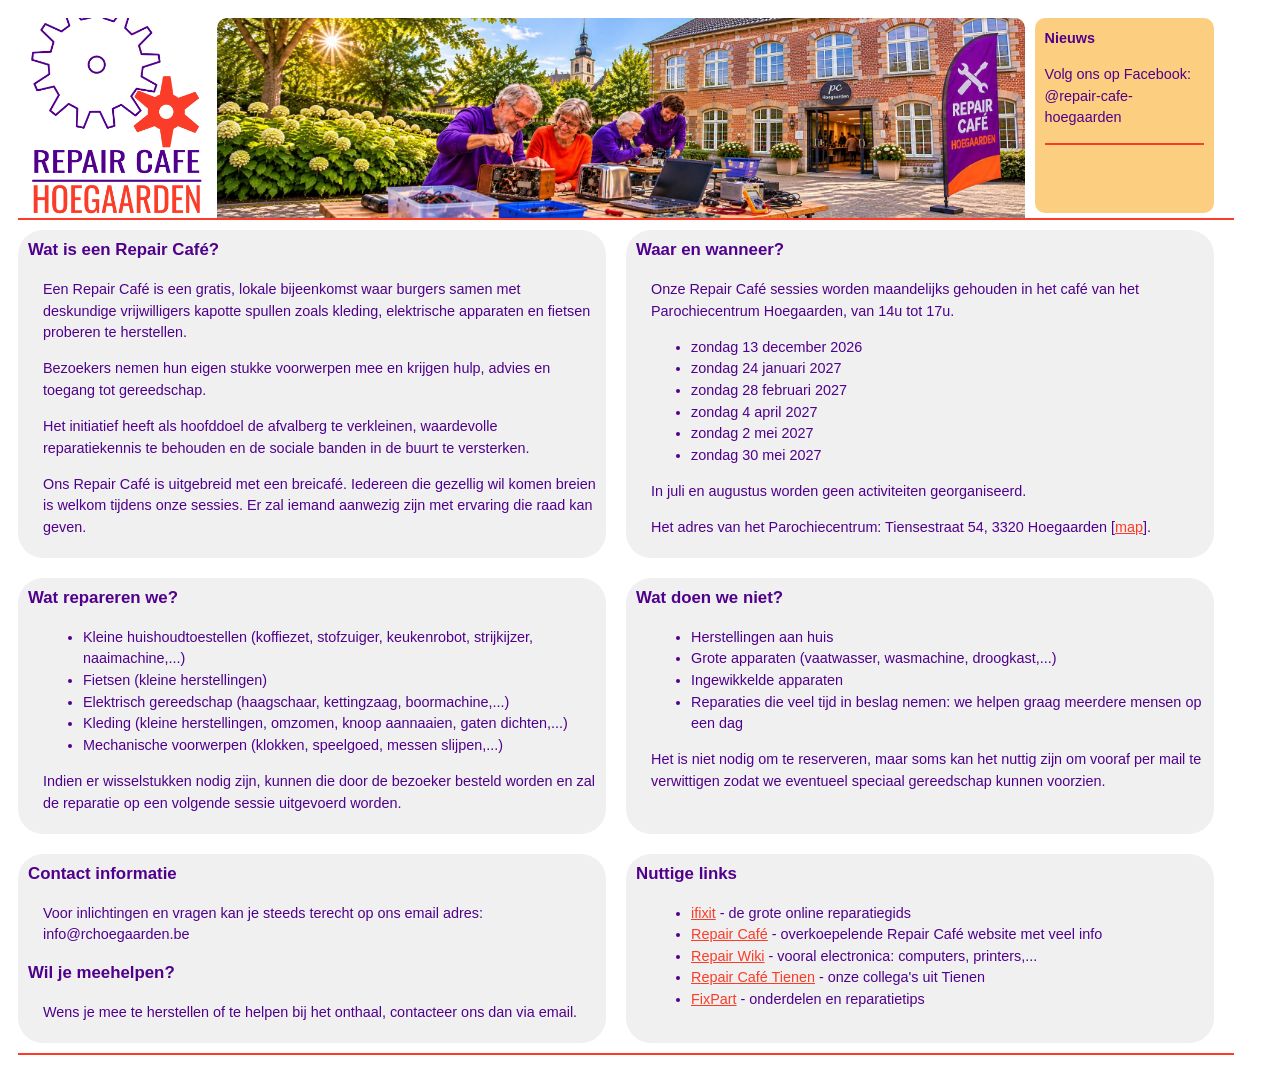
<file: rc-hoegaarden/index.html>
<!DOCTYPE html>
<html lang="nl">
<head>
  <meta charset="UTF-8">
  <meta name="viewport" content="width=device-width, initial-scale=1.0">
  <title>Repair Café Hoegaarden</title>
  <link rel="icon" type="image/x-icon" href="/hauthem/rc-hoegaarden/favicon.ico">
  <link rel="stylesheet" href="styles.css">
  <script src="script.js"></script>
</head>
<body onLoad="doAll();">
<div id="banner">
<div id='images'><img src="logo.png" title="Repair Café Hoegaarden" id='rclogo'><img src="banner.jpg" id='rcimage'></div>
<div id="nieuws"></div>
</div>
<hr>

<div class='parent'>
<div class='sec'>
<h3>Wat is een Repair Café?</h3>
<p>Een Repair Café is een gratis, lokale bijeenkomst waar burgers samen met deskundige vrijwilligers kapotte spullen zoals kleding, elektrische apparaten en fietsen proberen te herstellen.</p>
<p>Bezoekers nemen hun eigen stukke voorwerpen mee en krijgen hulp, advies en toegang tot gereedschap.</p>
<p>Het initiatief heeft als hoofddoel de afvalberg te verkleinen, waardevolle reparatiekennis te behouden en de sociale banden in de buurt te versterken.</p>
<p>Ons Repair Café is uitgebreid met een breicafé. Iedereen die gezellig wil komen breien is welkom tijdens onze sessies. Er zal iemand aanwezig zijn met ervaring die raad kan geven.</p>
</div>

<div class='sec'>
<h3>Waar en wanneer?</h3>
<p>Onze Repair Café sessies worden maandelijks gehouden in het café van het Parochiecentrum Hoegaarden, van 14u tot 17u.</p>
<ul id="kalender"></ul>
<p>In juli en augustus worden geen activiteiten georganiseerd.</p>
<p>Het adres van het Parochiecentrum: Tiensestraat 54, 3320 Hoegaarden [<a href="https://www.openstreetmap.org/?mlat=50.777674&mlon=4.893170#map=19/50.777674/4.893170" target="_blank">map</a>].</p>
</div></div>

<div class='parent'>
<div class='sec'>
<h3>Wat repareren we?</h3>
<ul>
  <li>Kleine huishoudtoestellen (koffiezet, stofzuiger, keukenrobot, strijkijzer, naaimachine,...)</li>
  <li>Fietsen (kleine herstellingen)</li>
  <li>Elektrisch gereedschap (haagschaar, kettingzaag, boormachine,...)</li>
  <li>Kleding (kleine herstellingen, omzomen, knoop aannaaien, gaten dichten,...)</li>
  <li>Mechanische voorwerpen (klokken, speelgoed, messen slijpen,...)</li>
</ul>
<p>Indien er wisselstukken nodig zijn, kunnen die door de bezoeker besteld worden en zal de reparatie op een volgende sessie uitgevoerd worden.</p>
</div>

<div class='sec'>
<h3>Wat doen we niet?</h3>
<ul>
  <li>Herstellingen aan huis</li>
  <li>Grote apparaten (vaatwasser, wasmachine, droogkast,...)</li>
  <li>Ingewikkelde apparaten</li>
  <li>Reparaties die veel tijd in beslag nemen: we helpen graag meerdere mensen op een dag</li>
</ul>
<p>Het is niet nodig om te reserveren, maar soms kan het nuttig zijn om vooraf per mail te verwittigen zodat we eventueel speciaal gereedschap kunnen voorzien.</p>
</div></div>

<div class='parent'>
<div class='sec'>
<h3>Contact informatie</h3>
<p>Voor inlichtingen en vragen kan je steeds terecht op ons <span id="emtext1"></span></p>
<h3>Wil je meehelpen?</h3>
<p>Wens je mee te herstellen of te helpen bij het onthaal, contacteer ons dan via email.</p>
</ul>
</div>

<div class='sec'>
<h3>Nuttige links</h3>
<ul>
  <li><a href="https://www.ifixit.com/">ifixit</a> - de grote online reparatiegids</li>
  <li><a href="https://www.repaircafe.org">Repair Café</a> - overkoepelende Repair Café website met veel info</li>
  <li><a href="https://repair.wiki">Repair Wiki</a> - vooral electronica: computers, printers,...</li>
  <li><a href="https://repaircafetienen.wordpress.com">Repair Café Tienen</a> - onze collega's uit Tienen</li>
  <li><a href="https://fixpart.be/nl">FixPart</a> - onderdelen en reparatietips</li>
</ul>
</div></div>

<div id="footer">
<hr>
</div>

</body>
</html>
</file>
<file: rc-hoegaarden/styles.css>
body {
  background-color: #FFFFFF;
  font-family: Verdana, Geneva, sans-serif;
  font-size: 0.9rem;
  line-height: 1.5;
  color: #50008C;
  padding: 10px;
  width: 95vw;
  margin-right: 10px;
}
hr {
  background: #FA3C28;
  height: 2px;
  border: 0px;
  width: 100%;
  margin: 0px;
}
.sec {
  background-color: #F0F0F0;
  border-radius: 25px;
  padding-left: 25px;
  padding-top: 2px;
  padding-bottom: 5px;
  padding-right: 10px;
  margin-top: 10px;
  margin-bottom: 10px;
  margin-left: 0px;
  margin-right: 20px;
  width: 50%;
  display: inline-block;
}
.parent, #banner {
  display: flex;
  width: 100%;
}
#images {
  display: flex;
}
h3 {
  padding-top: 0px;
  margin-left: -15px;
  margin-top: 5px;
}
a:link, a:hover, a:visited {
  color: #FA3C28;
}
#rclogo, #rcimage {
  height: 200px;
  float: left;
  border-top-left-radius: 10px;
  border-top-right-radius: 10px;
}
#nieuws {
  border-radius: 10px;
  width: 100%;
  max-height: 200px;
  padding: 10px;
  margin-left: 10px;
  margin-right: 20px;
  margin-bottom: 5px;
  background-colors: #E0E0E0;
  background-color: #FCCF80;
  float: none;
  overflow-y: scroll;
  box-sizing: border-box;
}
@media (max-width: 800px) {
  body {
    font-size: 1.5rem;
  }
  #rcimage {
    display: none;
  }
  #rclogo {
	margin: auto;
  }
  .sec, #nieuws {
	box-sizing: border-box;
	margin: 0px;
	margin-bottom: 10px;
	height: auto;
	max-height: 800px;
	border-radius: 20px;
	overflow-y: auto;
  }
  .parent, .sec, #banner, #nieuws {
    display: block;
    float: none;
	width: 100%;
	box-sizing: content-box;
  }
  #banner, .parent {
    padding: 0px;
  }
}
</file>
